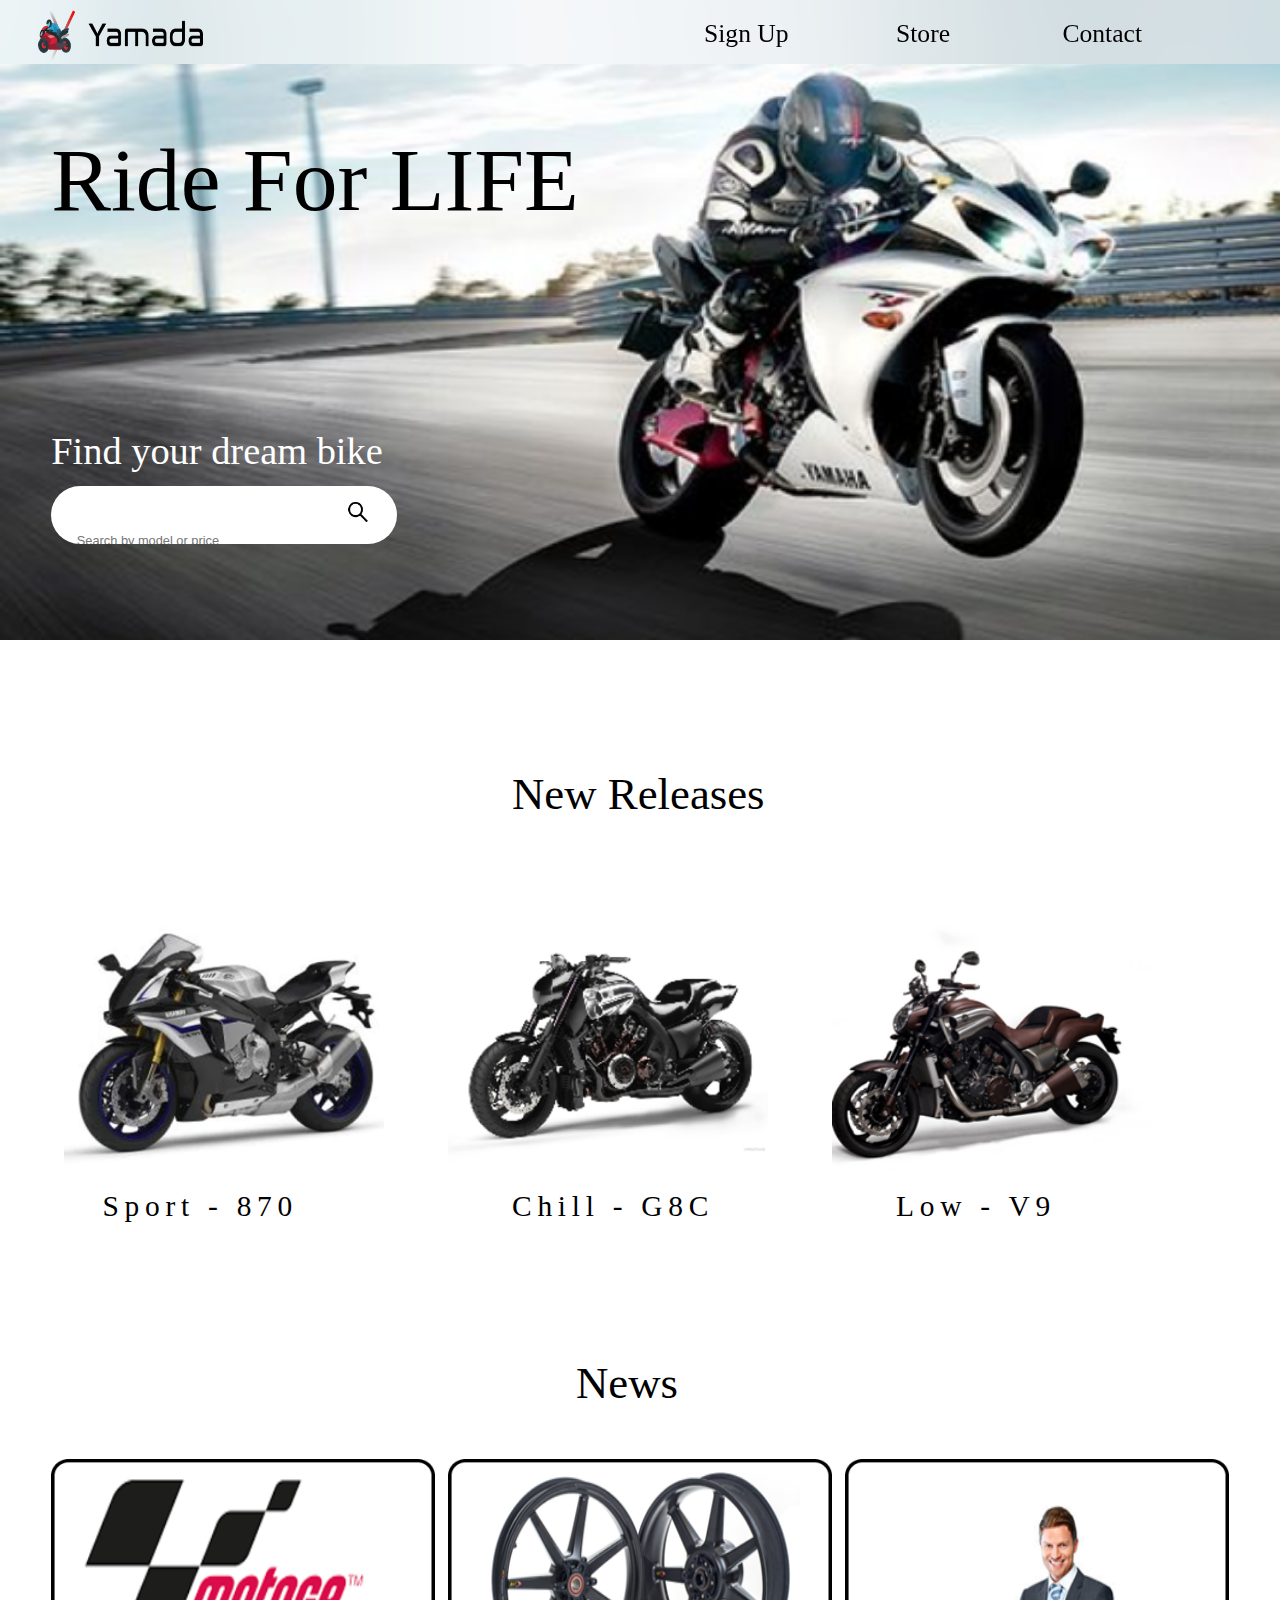
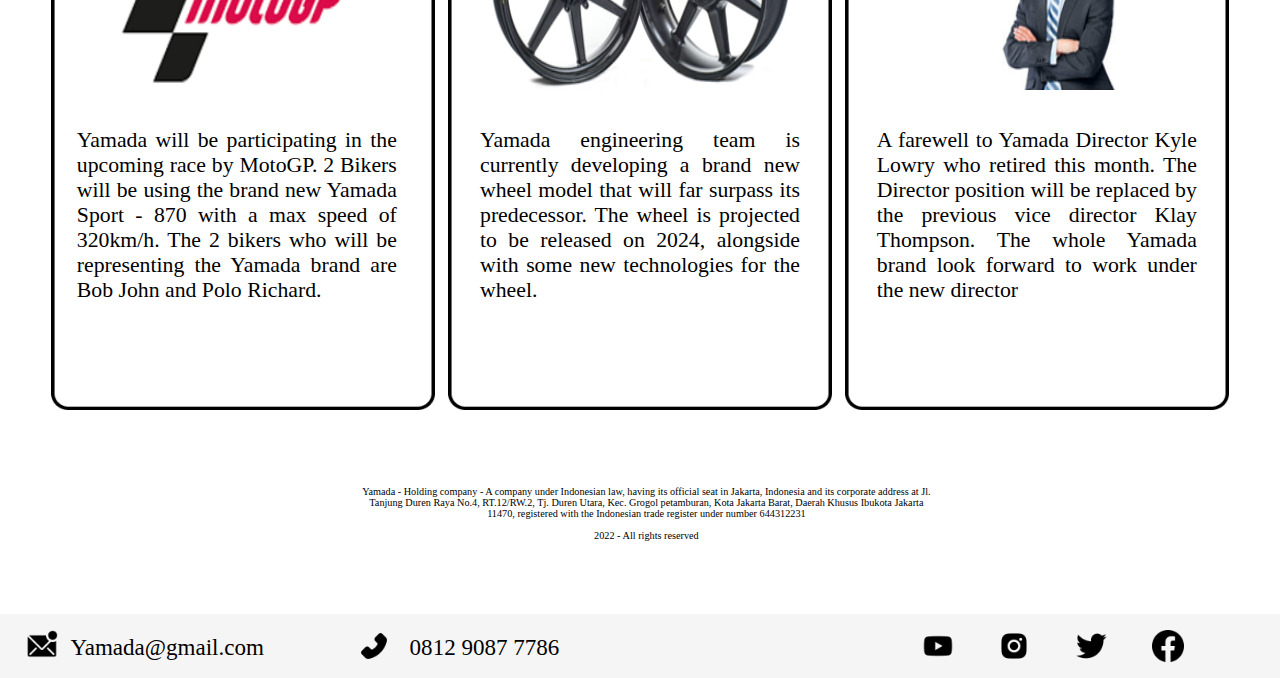
<file: 2501964573 - Joel Gertino Muljartono - Individu/index.html>
<!DOCTYPE html>
<html lang="en">
<head>
    <meta charset="UTF-8">
    <meta http-equiv="X-UA-Compatible" content="IE=edge">
    <meta name="viewport" content="width=device-width, initial-scale=1.0">
    <title>Yamada</title>
    <link rel="stylesheet" href="style.css">
</head>
<body>
    <div class="header">
        <a id ="logobrand"href="index.html"><img src="Assets/Logo Name.png" alt=""></a>
        <a id = "signup" href="signup.html">Sign Up</a>
        <a id = "store" href="gallery.html">Store</a>
        <a id = "contact" href="#down">Contact</a>
    </div>
    <div class="content">
        <div class="search">
            <img src="Assets/home picture.png" alt="">
            <p>Ride For LIFE</p>
            <p id="findbike">Find your dream bike</p>
            <input id="boxnya"type="text" placeholder="Search by model or price">
            <a id="gambarnya" href=""><img src="Assets/search.png" alt=""></a>
        </div>
        <div class="new-releases">
            <p>New Releases</p>
            <div class="bikes">
                <a id ="sport870"href=""><img src="Assets/sport 870.png" alt=""><p>Sport - 870</p></a>
                <a id = "chillg8c"href=""><img src="Assets/chill - g8c.png" alt=""><p>Chill - G8C</p></a>
                <a id = "lowv9"href=""><img src="Assets/low - v9.png" alt=""><p>Low - V9</p></a>
            </div>
        </div>
        <div class="news">
            <p>News</p>
            <div class="box1">
                <img id = "kotak1"src="Assets/Rectangle 10.png" alt="">
                <img src="Assets/news - motogp.png" alt="">
                <p>Yamada will be participating in the upcoming race by MotoGP. 2 Bikers will be using the brand new Yamada Sport - 870 with a max speed of 320km/h. The 2 bikers who will be representing the Yamada brand are Bob John and Polo Richard.</p>
            </div>
            <div class="box2">
                <img id = "kotak2" src="Assets/Rectangle 10.png" alt="">
                <img src="Assets/news - roda.png" alt="">
                <p>Yamada engineering team is currently developing a brand new wheel model that will far surpass its predecessor. The wheel is projected to be released on 2024, alongside with some new technologies for the wheel.</p>
            </div>
            <div class="box3">
                <img id ="kotak3"src="Assets/Rectangle 10.png" alt="">
                <img src="Assets/news - direktur.png" alt="">
                <p>A farewell to Yamada Director Kyle Lowry who retired this month. The Director position will be replaced by the previous vice director Klay Thompson. The whole Yamada brand look forward to work under the new director</p>
            </div>
        </div>
        <div class="copyright">
            <p>
                Yamada - Holding company - A company under Indonesian law, having its official seat in Jakarta, Indonesia and its corporate address at Jl. Tanjung Duren Raya No.4, RT.12/RW.2, Tj. Duren Utara, Kec. Grogol petamburan, Kota Jakarta Barat, Daerah Khusus Ibukota Jakarta 11470, registered with the Indonesian trade register under number 644312231
                <br>
                <br>
                2022 - All rights reserved
            </p>
        </div>
    </div>
    <div class="footer">
        <div class="email">
            <img src="Assets/email.png" alt="">
            <p>Yamada@gmail.com</p>
        </div>
        <div class="phone">
            <img src="Assets/telpon.png" alt="">
            <p>0812 9087 7786</p>
        </div>
        <div class="youtube">
            <a href="https://www.youtube.com/"><img src="Assets/yotuube.png" alt=""></a>
        </div>
        <div class="instagram">
            <a href="https://www.instagram.com/"><img src="Assets/instrgam.png" alt=""></a>
        </div>
        <div class="twitter">
            <a href="https://twitter.com/i/flow/login"><img src="Assets/twiter.png" alt=""></a>
        </div>
        <div class="facebook">
            <a href="https://www.facebook.com/"><img src="Assets/facebuk.png" alt=""></a>
        </div>
    </div>
</body>
</html>
</file>
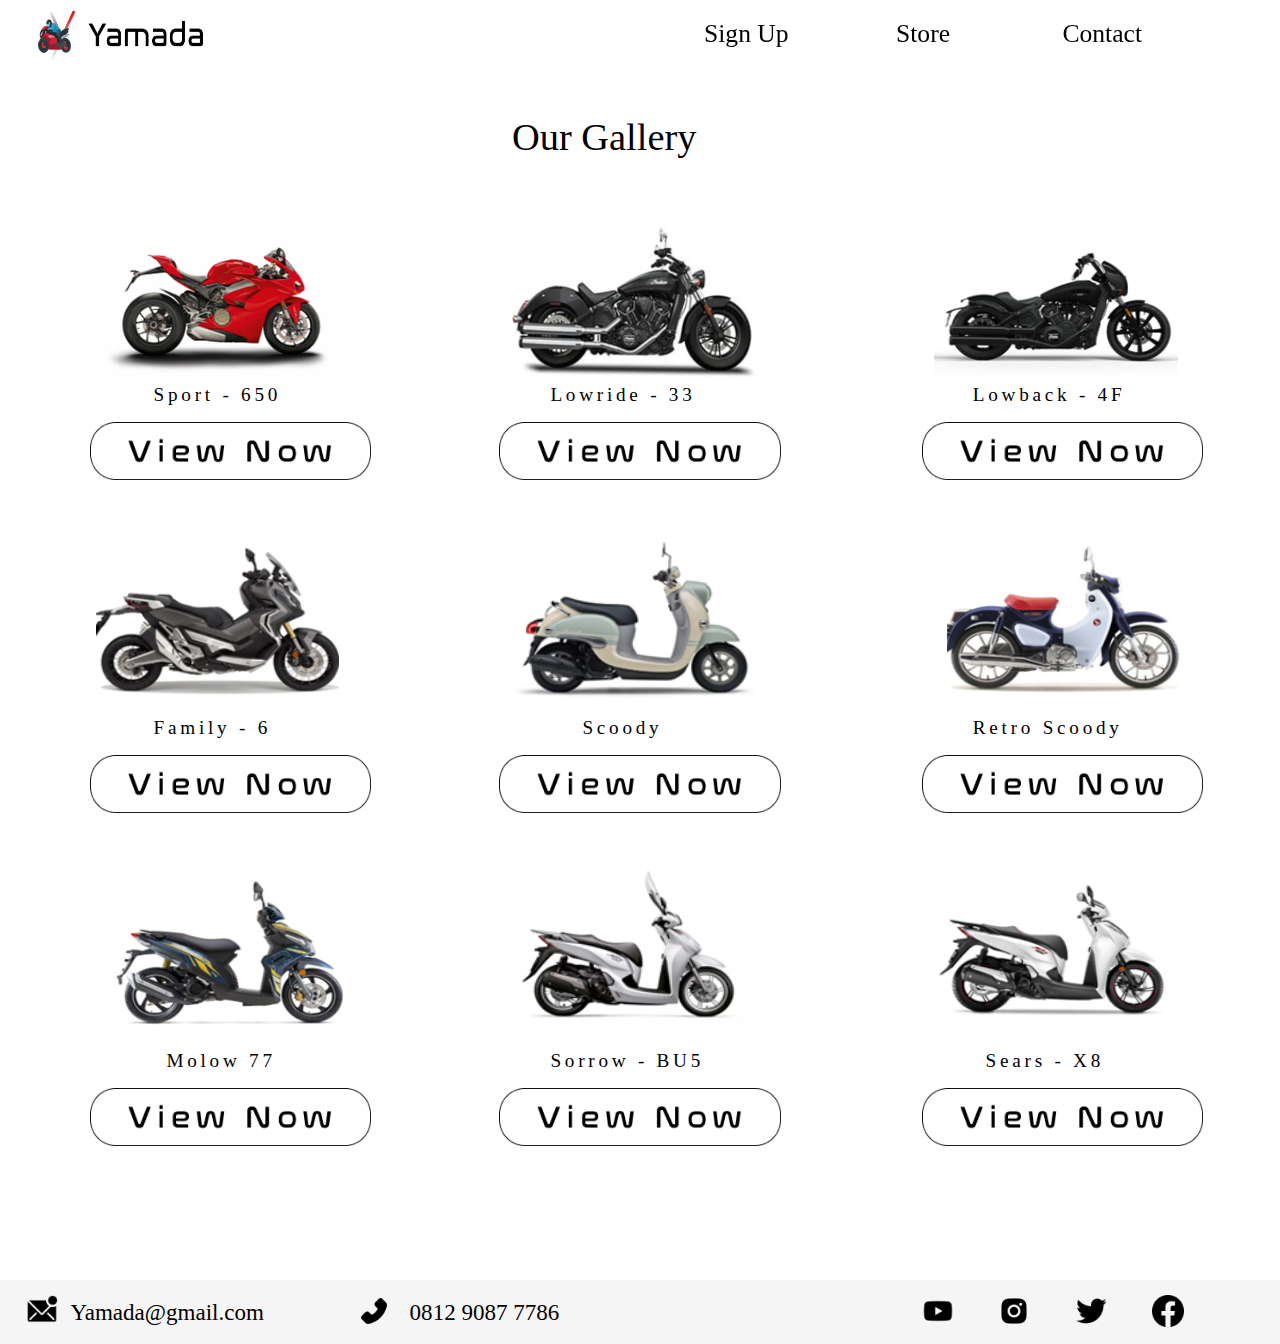
<file: 2501964573 - Joel Gertino Muljartono - Individu/gallery.html>
<!DOCTYPE html>
<html lang="en">
<head>
    <meta charset="UTF-8">
    <meta http-equiv="X-UA-Compatible" content="IE=edge">
    <meta name="viewport" content="width=\, initial-scale=1.0">
    <title>Yamada</title>
    <link rel="stylesheet" href="gallery.css">
</head>
<body>
    <div class="header">
        <a id ="logobrand"href="index.html"><img src="Assets/Logo Name.png" alt=""></a>
        <a id = "signup" href="signup.html">Sign Up</a>
        <a id = "store" href="gallery.html">Store</a>
        <a id = "contact" href="#down">Contact</a>
    </div>
    <div class="content">
        <p>Our Gallery</p>
        <div class="items">
            <div class="motor1">
                <img id = "img1"src="Assets/sport - 650.png" alt="">
                <p>Sport - 650</p>
                <a href=""><img src="Assets/viewnow.png" alt=""></a>
            </div>
            <div class="motor2">
                <img id = "img2" src="Assets/lowride - 33.png" alt="">
                <p>Lowride - 33</p>
                <a href=""><img src="Assets/viewnow.png" alt=""></a>
            </div>
            <div class="motor3">
                <img id = "img3" src="Assets/lowback - 4f.png" alt="">
                <p>Lowback - 4F</p>
                <a href=""><img src="Assets/viewnow.png" alt=""></a>
            </div>
            <div class="motor4">
                <img id = "img4" src="Assets/family - 6.png" alt="">
                <p>Family - 6</p>
                <a href=""><img src="Assets/viewnow.png" alt=""></a>
            </div>
            <div class="motor5">
                <img id = "img5" src="Assets/scoody.png" alt="">
                <p>Scoody</p>
                <a href=""><img src="Assets/viewnow.png" alt=""></a>
            </div>
            <div class="motor6">
                <img id = "img6" src="Assets/retro scoody.png" alt="">
                <p>Retro Scoody</p>
                <a href=""><img src="Assets/viewnow.png" alt=""></a>
            </div>
            <div class="motor7">
                <img id = "img7" src="Assets/molow 77.png" alt="">
                <p>Molow 77</p>
                <a href=""><img src="Assets/viewnow.png" alt=""></a>
            </div>
            <div class="motor8">
                <img id = "img8" src="Assets/sorrow - bu5.png" alt="">
                <p>Sorrow - BU5</p>
                <a href=""><img src="Assets/viewnow.png" alt=""></a>
            </div>
            <div class="motor9">
                <img id = "img9"  src="Assets/sears - x8.png" alt="">
                <p>Sears - X8</p>
                <a href=""><img src="Assets/viewnow.png" alt=""></a>
            </div>
        </div>
    </div>
    <div class="footer">
        <div class="email">
            <img src="Assets/email.png" alt="">
            <p>Yamada@gmail.com</p>
        </div>
        <div class="phone">
            <img src="Assets/telpon.png" alt="">
            <p>0812 9087 7786</p>
        </div>
        <div class="youtube">
            <a href="https://www.youtube.com/"><img src="Assets/yotuube.png" alt=""></a>
        </div>
        <div class="instagram">
            <a href="https://www.instagram.com/"><img src="Assets/instrgam.png" alt=""></a>
        </div>
        <div class="twitter">
            <a href="https://twitter.com/i/flow/login"><img src="Assets/twiter.png" alt=""></a>
        </div>
        <div class="facebook">
            <a href="https://www.facebook.com/"><img src="Assets/facebuk.png" alt=""></a>
        </div>
    </div>
</body>
</html>
</file>
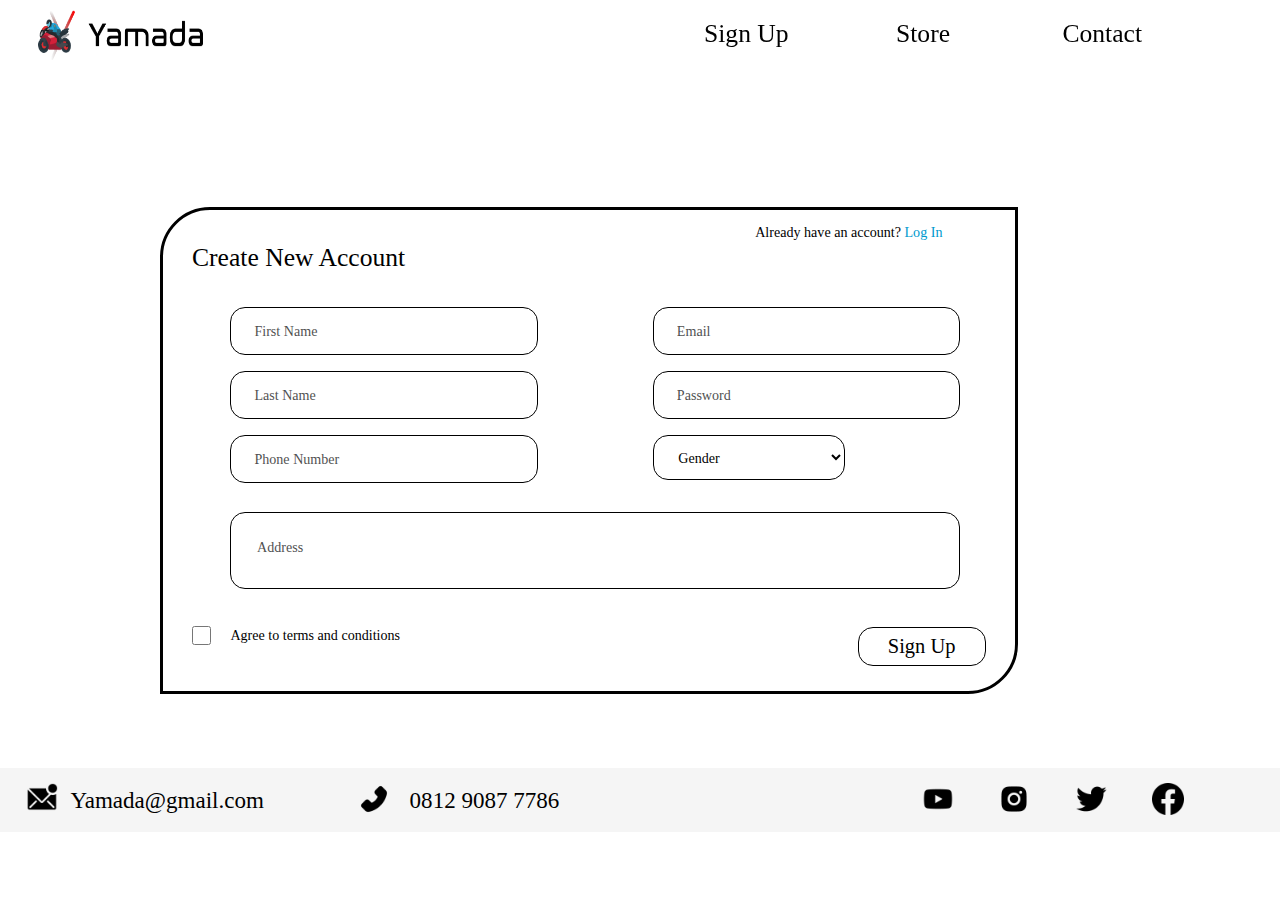
<file: 2501964573 - Joel Gertino Muljartono - Individu/signup.html>
<!DOCTYPE html>
<html lang="en">
<head>
    <meta charset="UTF-8">
    <meta http-equiv="X-UA-Compatible" content="IE=edge">
    <meta name="viewport" content="width=device-width, initial-scale=1.0">
    <title>Yamada</title>
    <link rel="stylesheet" href="signup.css">
</head>
<body>
    <div class="header">
        <a id ="logobrand"href="index.html"><img src="Assets/Logo Name.png" alt=""></a>
        <a id = "signup" href="signup.html">Sign Up</a>
        <a id = "store" href="gallery.html">Store</a>
        <a id = "contact" href="#down">Contact</a>
    </div>
    <div class="content">
        <div class="box">
            <a id = "loginlink"href="">Already have an account? <span class="loginbiru">Log In</span></a>
            <p>Create New Account</p>
            <form action="index.html">
                <div class="input">
                    <div class="first-name">
                        <input type="text" placeholder="First Name">
                    </div>
                    <div class="last-name">
                        <input type="text" placeholder="Last Name">
                    </div>
                    <div class="number">
                        <input type="text" name="number" id="Number" placeholder="Phone Number">
                    </div>
                    <div class="email">
                        <input type="email" name="email" id="Email" placeholder="Email">
                    </div>
                    <div class="password">
                        <input type="password" name="password" id="Password" placeholder="Password">
                    </div>
                    <div class="gender">
                        <select>
                            <option value="">Gender</option>
                            <option value="">Male</option>
                            <option value="">Female</option>
                        </select>
                    </div>
                    <div class="address">
                        <textarea placeholder="Address"></textarea>
                    </div>
                    <div class="checkbox">
                        <label for="checkbox">Agree to terms and conditions</label>
                        <input type="checkbox" name="checkbox" id="checkbox">
                    </div>
                </div>
                <div class="submit">
                    <input type="submit"  value="Sign Up" class="btn" >
                </div>
            </div>
            <div class="container"></div>
            </form>
    </div>
    <div class="footer">
        <div class="email">
            <img src="Assets/email.png" alt="">
            <p>Yamada@gmail.com</p>
        </div>
        <div class="phone">
            <img src="Assets/telpon.png" alt="">
            <p>0812 9087 7786</p>
        </div>
        <div class="youtube">
            <a href="https://www.youtube.com/"><img src="Assets/yotuube.png" alt=""></a>
        </div>
        <div class="instagram">
            <a href="https://www.instagram.com/"><img src="Assets/instrgam.png" alt=""></a>
        </div>
        <div class="twitter">
            <a href="https://twitter.com/i/flow/login"><img src="Assets/twiter.png" alt=""></a>
        </div>
        <div class="facebook">
            <a href="https://www.facebook.com/"><img src="Assets/facebuk.png" alt=""></a>
        </div>
    </div>
</body>
</html>
</file>
<file: 2501964573 - Joel Gertino Muljartono - Individu/style.css>
*{
    margin: 0;
    padding: 0;
    box-sizing: border-box;
}
/* HEADER */
.header{
    position: absolute;
    width: 100vw;
    height: 5vw;
    z-index: 999;
    background: rgba(255, 255, 255, 0.23);
    backdrop-filter: blur(50px);
}

.header img{
    position: absolute;
    width: 13vw;
    height: 4vw;
    left: 3vw;
    top: 0.8vw;
}

/* .menu a{
    position: absolute;
    top: 1.5vw;
    text-decoration: none;
    font-family: 'Nasalization';
    font-style: normal;
    font-weight: 400;
    font-size: 2vw;

    color: #000000;
} */

#signup{
    position: absolute;
    width: max-content;
    left: 55vw;
    top: 1.5vw;

    font-family: 'Nasalization';
    font-style: normal;
    font-weight: 400;
    font-size: 2vw;
    color: #000000;
    text-decoration: none;
}

#store{
    position: absolute;
    width: max-content;
    left: 70vw;
    top: 1.5vw;

    font-family: 'Nasalization';
    font-style: normal;
    font-weight: 400;
    font-size: 2vw;
    color: #000000;
    text-decoration: none;

}

#contact{
    position: absolute;
    width: max-content;
    left: 83vw;
    top: 1.5vw;
    text-decoration: none;
    font-family: 'Nasalization';
    font-style: normal;
    font-weight: 400;
    font-size: 2vw;
    color: #000000;
}

/* SEARCH */
.search img{
    position: absolute;
    width: 100vw;
    height: 50vw;

}

.search p{
    position: absolute;
    width: max-content;
    left: 4vw;
    top: 10vw;

    font-family: 'Nasalization';
    font-style: normal;
    font-weight: 400;
    font-size: 7vw;

    color: #000000;
}

#findbike{
    position: absolute;
    width: max-content;
    left: 4vw;
    top: 33.5vw;

    font-family: 'Nasalization';
    font-style: normal;
    font-weight: 400;
    font-size: 3vw;

    color: #FFFFFF;
}

#boxnya{
    position: absolute;
    width: 27vw;
    height: 4.5vw;
    left: 4vw;
    top: 38vw;
    background: #FFFFFF;
    border-radius: 30px;
    border: none;
}

::placeholder{
    position: absolute;
    font-size: 1vw;
    padding: 2vw;

}

.search a img{
    position: absolute;
    width: 2vw;
    height: 2vw;
    left: 27vw;
    top: 39vw;

}
/* NEW RELEASES */

.new-releases{
    display: inline-block;
    position: absolute;
}

.new-releases p{
    position: absolute;
    width: max-content;
    left: 40vw;
    top: 60vw;

    font-family: 'Nasalization';
    font-style: normal;
    font-weight: 400;
    font-size: 3.5vw;
    color: #000000;
}

#sport870 img{
    position: absolute;
    width: 25vw;
    height: 23vw;
    left: 5vw;
    top: 70vw;
    transition: 1s;
}

#sport870 img:hover{
    transform: scale(1.05);
    z-index: 2;
}

#sport870 p{
    position: absolute;
    width: max-content;
    left: 8vw;
    top: 93vw;
    
    font-family: 'Nasalization';
    font-style: normal;
    font-weight: 400;
    font-size: 2.3vw;
    letter-spacing: 0.195em;
    
    color: #000000;
}


#chillg8c img{
    position: absolute;
    width: 25vw;
    height: 23vw;
    left: 35vw;
    top: 70vw;
    transition: 1s;
}

#chillg8c img:hover{
    transform: scale(1.05);
    z-index: 2;
}

#chillg8c p{
    position: absolute;
    width: max-content;
    left: 40vw;
    top: 93vw;
    
    font-family: 'Nasalization';
    font-style: normal;
    font-weight: 400;
    font-size: 2.3vw;
    letter-spacing: 0.195em;
    
    color: #000000;
}

#lowv9 img{
    position: absolute;
    width: 25vw;
    height: 23vw;
    left: 65vw;
    top: 70vw;
    transition: 1s;
}

#lowv9 img:hover{
    transform: scale(1.05);
    z-index: 2;
}

#lowv9 p{
    position: absolute;
    width: max-content;
    left: 70vw;
    top: 93vw;
    
    font-family: 'Nasalization';
    font-style: normal;
    font-weight: 400;
    font-size: 2.3vw;
    letter-spacing: 0.195em;
    
    color: #000000;
}
/* NEWS */
.news p{
    position: absolute;
    width: max-content;
    left: 45vw;
    top: 106vw;

    font-family: 'Nasalization';
    font-style: normal;
    font-weight: 400;
    font-size: 3.5vw;
    color: #000000;
}

#kotak1{
    box-sizing: border-box;

    position: absolute;
    width: 30vw;
    height: 43vw;
    left: 4vw;
    top: 114vw;
    
}
.box1 img{   
    position: absolute;
    width: 25vw;
    height: 17vw;
    left: 5vw;
    top: 115vw;
}

.box1 p{
    position: absolute;
    width: 25vw;
    left: 6vw;
    top: 135vw;

    font-family: 'Nasalization';
    font-style: normal;
    font-weight: 400;
    font-size: 1.7vw;
    text-align: justify;

    color: #000000;
}

#kotak2{
    box-sizing: border-box;

    position: absolute;
    width: 30vw;
    height: 43vw;
    left: 35vw;
    top: 114vw;
    
}

.box2 img{
    position: absolute;
    width: 25vw;
    height: 17vw;
    left: 37.5vw;
    top: 115vw;
}

.box2 p{
    position: absolute;
    width: 25vw;
    left: 37.5vw;
    top: 135vw;

    font-family: 'Nasalization';
    font-style: normal;
    font-weight: 400;
    font-size: 1.7vw;
    text-align: justify;

    color: #000000;
}

#kotak3{
    box-sizing: border-box;

    position: absolute;
    width: 30vw;
    height: 43vw;
    left: 66vw;
    top: 114vw;
}

.box3 img{
    position: absolute;
    width: 25vw;
    height: 17vw;
    left: 67vw;
    top: 115vw;
}

.box3 p{
    position: absolute;
    width: 25vw;
    left: 68.5vw;
    top: 135vw;

    font-family: 'Nasalization';
    font-style: normal;
    font-weight: 400;
    font-size: 1.7vw;
    text-align: justify;

    color: #000000;
}
/* COPYRIGHT */
.copyright p{
    position: absolute;
    width: 45vw;
    left: 28vw;
    top: 163vw;

    font-family: 'Nasalization';
    font-style: normal;
    font-weight: 400;
    font-size: 0.8vw;
    text-align: center;

    color: #000000;
}
/* FOOTER */
.footer{
    position: absolute;
    width: 100vw;
    height: 5vw;
    left: 0px;
    top: 173vw;

    background: #F5F5F5;
}

.email img{
    position: absolute;
    width: 2.5vw;
    height: 2.5vw;
    left: 2vw;
    top: 1.2vw;
}

.email p{
    position: absolute;
    width: max-content;
    left: 5.5vw;
    top: 1.5vw;

    font-family: 'Nasalization';
    font-style: normal;
    font-weight: 400;
    font-size: 1.8vw;

    color: #000000;
}

.phone img{
    position: absolute;
    width: 2.5vw;
    height: 2.5vw;
    left: 28vw;
    top: 1.2vw;
}

.phone p{
    position: absolute;
    width: max-content;
    left: 32vw;
    top: 1.5vw;

    font-family: 'Nasalization';
    font-style: normal;
    font-weight: 400;
    font-size: 1.8vw;

    color: #000000;
}

.youtube img{
    position: absolute;
    width: 2.5vw;
    height: 2.5vw;
    left: 72vw;
    top: 1.2vw;
}

.instagram img{
    position: absolute;
    width: 2.5vw;
    height: 2.5vw;
    left: 78vw;
    top: 1.2vw;
}

.twitter img{
    position: absolute;
    width: 2.5vw;
    height: 2.5vw;
    left: 84vw;
    top: 1.2vw;
}

.facebook img{
    position: absolute;
    width: 2.5vw;
    height: 2.5vw;
    left: 90vw;
    top: 1.2vw;
}
</file>
<file: 2501964573 - Joel Gertino Muljartono - Individu/gallery.css>
*{
    margin: 0;
    padding: 0;
    box-sizing: border-box;
}

.header{
    position: absolute;
    width: 100vw;
    height: 5vw;
    z-index: 999;
    background: rgba(255, 255, 255, 0.23);
    backdrop-filter: blur(50px);
}

.header img{
    position: absolute;
    width: 13vw;
    height: 4vw;
    left: 3vw;
    top: 0.8vw;
}

#signup{
    position: absolute;
    width: max-content;
    left: 55vw;
    top: 1.5vw;

    font-family: 'Nasalization';
    font-style: normal;
    font-weight: 400;
    font-size: 2vw;
    color: #000000;
    text-decoration: none;
}

#store{
    position: absolute;
    width: max-content;
    left: 70vw;
    top: 1.5vw;

    font-family: 'Nasalization';
    font-style: normal;
    font-weight: 400;
    font-size: 2vw;
    color: #000000;
    text-decoration: none;

}

#contact{
    position: absolute;
    width: max-content;
    left: 83vw;
    top: 1.5vw;
    text-decoration: none;
    font-family: 'Nasalization';
    font-style: normal;
    font-weight: 400;
    font-size: 2vw;
    color: #000000;
}

/* OUR GALLERY */

.content p{
    position: absolute;
    width: max-content;
    left: 40vw;
    top: 9vw;

    font-family: 'Nasalization';
    font-style: normal;
    font-weight: 400;
    font-size: 3vw;

    color: #000000;
}

#img1 {
    position: absolute;
    width: 19vw;
    height: 13vw;
    left: 7.5vw;
    top: 16.5vw;
    transition: 1s;
}

#img1:hover {
    transform: scale(1.1);
    z-index: 1;
}

.motor1 p{
    position: absolute;
    width: max-content;
    left: 12vw;
    top: 30vw;

    font-family: 'Nasalization';
    font-style: normal;
    font-weight: 400;
    font-size: 1.5vw;
    letter-spacing: 0.195em;

    color: #000000;
}

.motor1 img{
    position: absolute;
    width: 22vw;
    height: 4.5vw;
    left: 7vw;
    top: 33vw;
}

#img2 {
    position: absolute;
    width: 19vw;
    height: 13vw;
    left: 40vw;
    top: 16.5vw;
    transition: 1s;
}

#img2:hover {
    transform: scale(1.1);
    z-index: 1;
}

.motor2 p{
    position: absolute;
    width: max-content;
    left: 43vw;
    top: 30vw;

    font-family: 'Nasalization';
    font-style: normal;
    font-weight: 400;
    font-size: 1.5vw;
    letter-spacing: 0.195em;

    color: #000000;
}

.motor2 img{
    position: absolute;
    width: 22vw;
    height: 4.5vw;
    left: 39vw;
    top: 33vw;
}

#img3 {
    position: absolute;
    width: 19vw;
    height: 13vw;
    left: 73vw;
    top: 16.5vw;
    transition: 1s;
}

#img3:hover {
    transform: scale(1.1);
    z-index: 1;
}

.motor3 p{
    position: absolute;
    width: max-content;
    left: 76vw;
    top: 30vw;

    font-family: 'Nasalization';
    font-style: normal;
    font-weight: 400;
    font-size: 1.5vw;
    letter-spacing: 0.195em;

    color: #000000;
}

.motor3 img{
    position: absolute;
    width: 22vw;
    height: 4.5vw;
    left: 72vw;
    top: 33vw;
}

#img4 {
    position: absolute;
    width: 19vw;
    height: 13vw;
    left: 7.5vw;
    top: 42vw;
    transition: 1s;
}

#img4:hover {
    transform: scale(1.1);
    z-index: 1;
}

.motor4 p{
    position: absolute;
    width: max-content;
    left: 12vw;
    top: 56vw;

    font-family: 'Nasalization';
    font-style: normal;
    font-weight: 400;
    font-size: 1.5vw;
    letter-spacing: 0.195em;

    color: #000000;
}

.motor4 img{
    position: absolute;
    width: 22vw;
    height: 4.5vw;
    left: 7vw;
    top: 59vw;
}

#img5 {
    position: absolute;
    width: 19vw;
    height: 13vw;
    left: 40vw;
    top: 42vw;
    transition: 1s;
}

#img5:hover {
    transform: scale(1.1);
    z-index: 1;
}

.motor5 p{
    position: absolute;
    width: max-content;
    left: 45.5vw;
    top: 56vw;

    font-family: 'Nasalization';
    font-style: normal;
    font-weight: 400;
    font-size: 1.5vw;
    letter-spacing: 0.195em;

    color: #000000;
}

.motor5 img{
    position: absolute;
    width: 22vw;
    height: 4.5vw;
    left: 39vw;
    top: 59vw;
}

#img6 {
    position: absolute;
    width: 19vw;
    height: 13vw;
    left: 74vw;
    top: 42vw;
    transition: 1s;
}

#img6:hover {
    transform: scale(1.1);
    z-index: 1;
}

.motor6 p{
    position: absolute;
    width: max-content;
    left: 76vw;
    top: 56vw;

    font-family: 'Nasalization';
    font-style: normal;
    font-weight: 400;
    font-size: 1.5vw;
    letter-spacing: 0.195em;

    color: #000000;
}

.motor6 img{
    position: absolute;
    width: 22vw;
    height: 4.5vw;
    left: 72vw;
    top: 59vw;
}

#img7 {
    position: absolute;
    width: 19vw;
    height: 13vw;
    left: 8.5vw;
    top: 67.5vw;
    transition: 1s;
}

#img7:hover {
    transform: scale(1.1);
    z-index: 1;
}

.motor7 p{
    position: absolute;
    width: max-content;
    left: 13vw;
    top: 82vw;

    font-family: 'Nasalization';
    font-style: normal;
    font-weight: 400;
    font-size: 1.5vw;
    letter-spacing: 0.195em;

    color: #000000;
}

.motor7 img{
    position: absolute;
    width: 22vw;
    height: 4.5vw;
    left: 7vw;
    top: 85vw;
}

#img8 {
    position: absolute;
    width: 19vw;
    height: 13vw;
    left: 40vw;
    top: 67.5vw;
    transition: 1s;
}

#img8:hover {
    transform: scale(1.1);
    z-index: 1;
}

.motor8 p{
    position: absolute;
    width: max-content;
    left: 43vw;
    top: 82vw;

    font-family: 'Nasalization';
    font-style: normal;
    font-weight: 400;
    font-size: 1.5vw;
    letter-spacing: 0.195em;

    color: #000000;
}

.motor8 img{
    position: absolute;
    width: 22vw;
    height: 4.5vw;
    left: 39vw;
    top: 85vw;
}

#img9 {
    position: absolute;
    width: 19vw;
    height: 13vw;
    left: 73vw;
    top: 67.5vw;
    transition: 1s;
}

#img9:hover {
    transform: scale(1.1);
    z-index: 1;
}

.motor9 p{
    position: absolute;
    width: max-content;
    left: 77vw;
    top: 82vw;

    font-family: 'Nasalization';
    font-style: normal;
    font-weight: 400;
    font-size: 1.5vw;
    letter-spacing: 0.195em;

    color: #000000;
}

.motor9 img{
    position: absolute;
    width: 22vw;
    height: 4.5vw;
    left: 72vw;
    top: 85vw;
}

/* FOOTER */

.footer{
    position: absolute;
    width: 100vw;
    height: 5vw;
    left: 0px;
    top: 100vw;

    background: #F5F5F5;
}

.email img{
    position: absolute;
    width: 2.5vw;
    height: 2.5vw;
    left: 2vw;
    top: 1.2vw;
}

.email p{
    position: absolute;
    width: max-content;
    left: 5.5vw;
    top: 1.5vw;

    font-family: 'Nasalization';
    font-style: normal;
    font-weight: 400;
    font-size: 1.8vw;

    color: #000000;
}

.phone img{
    position: absolute;
    width: 2.5vw;
    height: 2.5vw;
    left: 28vw;
    top: 1.2vw;
}

.phone p{
    position: absolute;
    width: max-content;
    left: 32vw;
    top: 1.5vw;

    font-family: 'Nasalization';
    font-style: normal;
    font-weight: 400;
    font-size: 1.8vw;

    color: #000000;
}

.youtube img{
    position: absolute;
    width: 2.5vw;
    height: 2.5vw;
    left: 72vw;
    top: 1.2vw;
}

.instagram img{
    position: absolute;
    width: 2.5vw;
    height: 2.5vw;
    left: 78vw;
    top: 1.2vw;
}

.twitter img{
    position: absolute;
    width: 2.5vw;
    height: 2.5vw;
    left: 84vw;
    top: 1.2vw;
}

.facebook img{
    position: absolute;
    width: 2.5vw;
    height: 2.5vw;
    left: 90vw;
    top: 1.2vw;
}
</file>
<file: 2501964573 - Joel Gertino Muljartono - Individu/signup.css>
*{
    margin: 0;
    padding: 0;
    box-sizing: border-box;
}

.header{
    position: absolute;
    width: 100vw;
    height: 5vw;
    z-index: 999;
    background: rgba(255, 255, 255, 0.23);
    backdrop-filter: blur(50px);
}

.header img{
    position: absolute;
    width: 13vw;
    height: 4vw;
    left: 3vw;
    top: 0.8vw;
}

#signup{
    position: absolute;
    width: max-content;
    left: 55vw;
    top: 1.5vw;

    font-family: 'Nasalization';
    font-style: normal;
    font-weight: 400;
    font-size: 2vw;
    color: #000000;
    text-decoration: none;
}

#store{
    position: absolute;
    width: max-content;
    left: 70vw;
    top: 1.5vw;

    font-family: 'Nasalization';
    font-style: normal;
    font-weight: 400;
    font-size: 2vw;
    color: #000000;
    text-decoration: none;

}

#contact{
    position: absolute;
    width: max-content;
    left: 83vw;
    top: 1.5vw;
    text-decoration: none;
    font-family: 'Nasalization';
    font-style: normal;
    font-weight: 400;
    font-size: 2vw;
    color: #000000;
}

#loginlink{
    position: absolute;
    width: max-content;
    left: 59vw;
    top: 17.5vw;

    font-family: 'Nasalization';
    font-style: normal;
    font-weight: 400;
    font-size: 1.1vw;
    text-decoration: none;
    color: #000000;
}

.loginbiru{
    color: #0099CE;
}

.box p{
    position: absolute;
    width: max-content;
    left: 15vw;
    top: 19vw;

    font-family: 'Nasalization';
    font-style: normal;
    font-weight: 400;
    font-size: 2vw;

    color: #000000;
}

.first-name input{
    box-sizing: border-box;

    position: absolute;
    width: 24vw;
    height: 3vw;
    left: 18vw;
    top: 24vw;
    font-family: 'Nasalization';
    font-style: normal;
    font-weight: 400;
    font-size: 1.1vw;

    background: #FFFFFF;
    border: 1px solid #000000;
    border-radius: 15px;
    padding: 1.8vw;
}

.last-name input{
    box-sizing: border-box;

    position: absolute;
    width: 24vw;
    height: 3vw;
    left: 18vw;
    top: 29vw;
    font-family: 'Nasalization';
    font-style: normal;
    font-weight: 400;
    font-size: 1.1vw;

    background: #FFFFFF;
    border: 1px solid #000000;
    border-radius: 15px;
    padding: 1.8vw;
}

.number input{
    box-sizing: border-box;

    position: absolute;
    width: 24vw;
    height: 3vw;
    left: 18vw;
    top: 34vw;
    font-family: 'Nasalization';
    font-style: normal;
    font-weight: 400;
    font-size: 1.1vw;

    background: #FFFFFF;
    border: 1px solid #000000;
    border-radius: 15px;
    padding: 1.8vw;
}

.email input{
    box-sizing: border-box;

    position: absolute;
    width: 24vw;
    height: 3vw;
    left: 51vw;
    top: 24vw;
    font-family: 'Nasalization';
    font-style: normal;
    font-weight: 400;
    font-size: 1.1vw;

    background: #FFFFFF;
    border: 1px solid #000000;
    border-radius: 15px;
    padding: 1.8vw;
}

.password input{
    box-sizing: border-box;

    position: absolute;
    width: 24vw;
    height: 3vw;
    left: 51vw;
    top: 29vw;
    font-family: 'Nasalization';
    font-style: normal;
    font-weight: 400;
    font-size: 1.1vw;

    background: #FFFFFF;
    border: 1px solid #000000;
    border-radius: 15px;
    padding: 1.8vw;
}

.gender select{
    box-sizing: border-box;

    position: absolute;
    width: 15vw;
    height: 3.5vw;
    left: 51vw;
    top: 34vw;

    font-family: 'Nasalization';
    font-style: normal;
    font-weight: 400;
    font-size: 1.1vw;

    background: #FFFFFF;
    border: 1px solid #000000;
    border-radius: 15px;
    text-indent: 1.6vw;
}

.address textarea{
    box-sizing: border-box;

    position: absolute;
    width: 57vw;
    height: 6vw;
    left: 18vw;
    top: 40vw;
    font-family: 'Nasalization';
    font-style: normal;
    font-weight: 400;
    font-size: 1.1vw;
    
    background: #FFFFFF;
    border: 1px solid #000000;
    border-radius: 15px;
    padding: 2vw;
    overflow: hidden;
    resize: none;
}

::placeholder{
    color: black;
    opacity: 70%;
}

.checkbox label{
    position: absolute;
    width: max-content;
    left: 18vw;
    top: 49vw;
    
    font-family: 'Nasalization';
    font-style: normal;
    font-weight: 400;
    font-size: 1.1vw;
    
    color: #000000;
}

.checkbox input{
    box-sizing: border-box;

    position: absolute;
    width: 1.5vw;
    height: 1.5vw;
    left: 15vw;
    top: 48.9vw;
}
.submit input{

    position: absolute;
    width: 10vw;
    height: 3vw;
    left: 67vw;
    top: 49vw;


    font-family: 'Nasalization';
    font-style: normal;
    font-weight: 400;
    font-size: 1.6vw;
    background: #FFFFFF;
    border: 1px solid #000000;
    border-radius: 15px;
}

.btn:hover {
    background: #e8e4e4;
}

.container{
    box-sizing: border-box;

    position: absolute;
    width: 67vw;
    height: 38vw;
    left: 12.5vw;
    top: 16.2vw;

    background: #FFFFFF;
    border: 3px solid #000000;
    border-radius: 50px 0px;
    z-index: -1;
}

.footer{
    position: absolute;
    width: 100vw;
    height: 5vw;
    left: 0px;
    top: 60vw;

    background: #F5F5F5;
}

.email img{
    position: absolute;
    width: 2.5vw;
    height: 2.5vw;
    left: 2vw;
    top: 1.2vw;
}

.email p{
    position: absolute;
    width: max-content;
    left: 5.5vw;
    top: 1.5vw;

    font-family: 'Nasalization';
    font-style: normal;
    font-weight: 400;
    font-size: 1.8vw;

    color: #000000;
}

.phone img{
    position: absolute;
    width: 2.5vw;
    height: 2.5vw;
    left: 28vw;
    top: 1.2vw;
}

.phone p{
    position: absolute;
    width: max-content;
    left: 32vw;
    top: 1.5vw;

    font-family: 'Nasalization';
    font-style: normal;
    font-weight: 400;
    font-size: 1.8vw;

    color: #000000;
}

.youtube img{
    position: absolute;
    width: 2.5vw;
    height: 2.5vw;
    left: 72vw;
    top: 1.2vw;
}

.instagram img{
    position: absolute;
    width: 2.5vw;
    height: 2.5vw;
    left: 78vw;
    top: 1.2vw;
}

.twitter img{
    position: absolute;
    width: 2.5vw;
    height: 2.5vw;
    left: 84vw;
    top: 1.2vw;
}

.facebook img{
    position: absolute;
    width: 2.5vw;
    height: 2.5vw;
    left: 90vw;
    top: 1.2vw;
}
</file>
